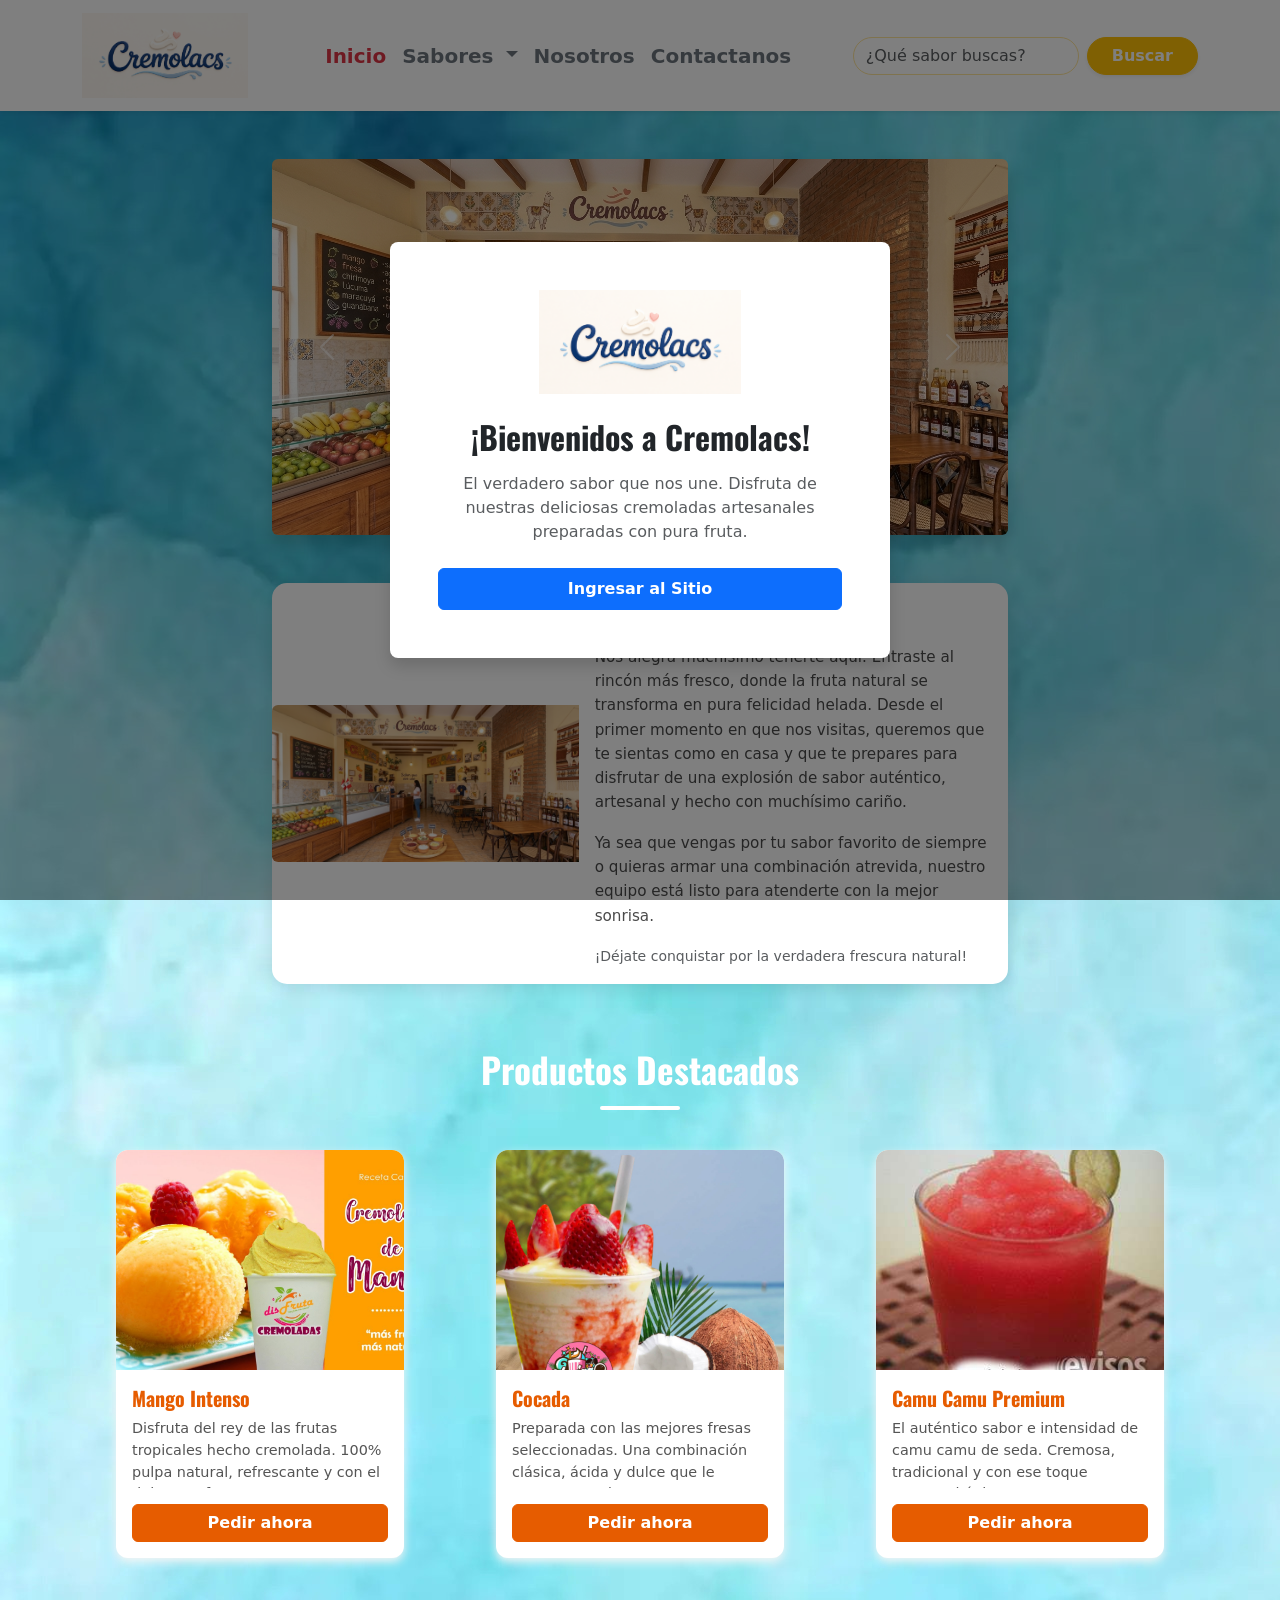
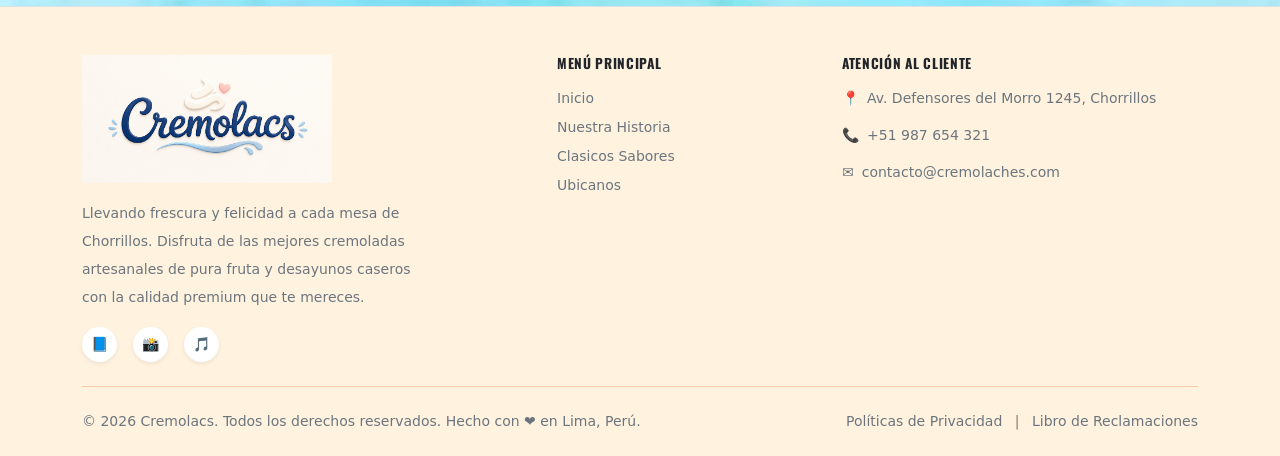
<file: index.html>
<!DOCTYPE html>
<html lang="es-PE">
<head>
    <meta charset="UTF-8">
    <meta name="viewport" content="width=device-width, initial-scale=1.0">
    <title>Cremoland</title>
    <link href="https://cdn.jsdelivr.net/npm/bootstrap@5.3.8/dist/css/bootstrap.min.css" rel="stylesheet" integrity="sha384-sRIl4kxILFvY47J16cr9ZwB07vP4J8+LH7qKQnuqkuIAvNWLzeN8tE5YBujZqJLB" crossorigin="anonymous">
    <link rel="stylesheet" href="css/styles.css">
    <link rel="preconnect" href="https://fonts.googleapis.com">
    <link rel="preconnect" href="https://fonts.gstatic.com" crossorigin>
    <link href="https://fonts.googleapis.com/css2?family=Oswald:wght@200..700&display=swap" rel="stylesheet">

</head>
<body>

<header>
  <nav class="navbar navbar-expand-lg navbar-light bg-white sticky-top shadow-sm py-2">
    <div class="container">
    
      <a class="navbar-brand d-flex align-items-center" href="index.html">
        <img src="img/cremolada.png" alt="Cremolacs" height="85" class="d-inline-block align-text-top">
      </a>
      
      <button class="navbar-toggler" type="button" data-bs-toggle="collapse" data-bs-target="#navbarCremolacs" aria-controls="navbarCremolacs" aria-expanded="false" aria-label="Toggle navigation">
        <span class="navbar-toggler-icon"></span>
      </button>
      
      <div class="collapse navbar-collapse" id="navbarCremolacs">
        
        <ul class="navbar-nav mx-auto mb-2 mb-lg-0 fw-bold fs-5">
          <li class="nav-item">
            <a class="nav-link active text-danger jpm-nav-active" aria-current="page" href="index.html">Inicio</a>
          </li>
          
          <li class="nav-item dropdown">
            <a class="nav-link dropdown-toggle text-secondary" href="#" role="button" data-bs-toggle="dropdown" aria-expanded="false">
              Sabores
            </a>
            <ul class="dropdown-menu border-0 shadow-sm fs-6">
              <li><a class="dropdown-item" href="clasicas.html">Frutas Clásicas</a></li>
              <li><a class="dropdown-item" href="especiales.html">Especiales</a></li>
              <li><hr class="dropdown-divider"></li>
              <li><a class="dropdown-item text-danger fw-bold" href="nuevos.html">¡Nuevos Sabores!</a></li>
            </ul>
          </li>

          <li class="nav-item">
            <a class="nav-link text-secondary" href="nosotros.html">Nosotros</a>
          </li>
          <li class="nav-item">
            <a class="nav-link text-secondary" href="ubicanos.html">Contactanos</a>
          </li>
        </ul>
        
        <form class="d-flex" role="search">
          <input class="form-control me-2 rounded-pill border-warning-subtle" type="search" placeholder="¿Qué sabor buscas?" aria-label="Buscar"/>
          <button class="btn btn-warning fw-bold text-white rounded-pill px-4 shadow-sm jpm-btn-search" type="submit">Buscar</button>
        </form>
      </div>
    </div>
  </nav>
</header>

<section>
<div class="container my-5">
  <div class="row justify-content-center">
    <div class="col-md-10 col-lg-8">
      
      <div id="carouselExampleCaptions" class="carousel slide shadow rounded overflow-hidden">
        <div class="carousel-indicators">
          <button type="button" data-bs-target="#carouselExampleCaptions" data-bs-slide-to="0" class="active" aria-current="true" aria-label="Slide 1"></button>
          <button type="button" data-bs-target="#carouselExampleCaptions" data-bs-slide-to="1" aria-label="Slide 2"></button>
          <button type="button" data-bs-target="#carouselExampleCaptions" data-bs-slide-to="2" aria-label="Slide 3"></button>
        </div>
        <div class="carousel-inner">
          <div class="carousel-item active">
            <img src="img/banner1.png" class="d-block w-100" alt="cremolacs1">
            <div class="carousel-caption d-none d-md-block">
              <h5 class="jpm-h5">Nuestro local</h5>
              <p>El auténtico sabor tradicional que nos une en Chorrillos.</p>
            </div>
          </div>
          <div class="carousel-item">
            <img src="img/banner2.png" class="d-block w-100" alt="cremolacs2">
            <div class="carousel-caption d-none d-md-block">
              <h5 class="jpm-h5">Pura fruta fresca</h5>
              <p>Cremoladas artesanales preparadas con la mejor calidad premium.</p>
            </div>
          </div>
          <div class="carousel-item">
            <img src="img/banner3.png" class="d-block w-100" alt="cremolacs3">
            <div class="carousel-caption d-none d-md-block">
              <h5 class="jpm-h5">Un Momento de Dulzura</h5>
              <p>Disfruta de un ambiente cálido y los mejores desayunos caseros.</p>
            </div>
          </div>
        </div>
        <button class="carousel-control-prev" type="button" data-bs-target="#carouselExampleCaptions" data-bs-slide="prev">
          <span class="carousel-control-prev-icon" aria-hidden="true"></span>
          <span class="visually-hidden">Previous</span>
        </button>
        <button class="carousel-control-next" type="button" data-bs-target="#carouselExampleCaptions" data-bs-slide="next">
          <span class="carousel-control-next-icon" aria-hidden="true"></span>
          <span class="visually-hidden">Next</span>
        </button>
      </div>

    </div>
  </div>
</div>
</section>

<section class="welcome-section">
  <div class="container my-5">
    <div class="row justify-content-center">
      <div class="col-md-10 col-lg-8">

        <div class="card mb-3 jpm-card-welcome">
          <div class="row g-0 align-items-center">
            
            <div class="col-md-5">
              <img src="img/banner1.png" class="img-fluid rounded-start" alt="Bienvenidos a Cremolacs">
            </div>
            
            <div class="col-md-7">
              <div class="card-body">
                
                <h5 class="card-title jpm-title-welcome jpm-h5">¡Bienvenidos a Cremolacs!</h5>
                
                <p class="card-text jpm-text-welcome">
                  Nos alegra muchísimo tenerte aquí. Entraste al rincón más fresco, donde la fruta natural se transforma en pura felicidad helada. Desde el primer momento en que nos visitas, queremos que te sientas como en casa y que te prepares para disfrutar de una explosión de sabor auténtico, artesanal y hecho con muchísimo cariño.
                </p>
            
                <p class="card-text jpm-text-welcome">
                  Ya sea que vengas por tu sabor favorito de siempre o quieras armar una combinación atrevida, nuestro equipo está listo para atenderte con la mejor sonrisa.
                </p>
                
                <p class="card-text"><small class="text-body-secondary">¡Déjate conquistar por la verdadera frescura natural!</small></p>
              </div>
            </div>

          </div>
        </div>

      </div>
    </div>
  </div>
</section>

<section class="jpm-featured-products-section">
  <div class="container my-5">
    

    <div class="row mb-4">
      <div class="col-12 text-center">
        <h2 class="jpm-main-title jpm-h2">Productos Destacados</h2>
        <hr class="jpm-title-divider mx-auto">
      </div>
    </div>

    
    <div class="row justify-content-center g-4">

    
      <div class="col-sm-6 col-md-4 d-flex justify-content-center">
        <div class="card jpm-card-product">
          <img src="img/mango.jpg" class="card-img-top" alt="Cremolada de Mango">
          <div class="card-body">
            <h5 class="card-title jpm-title-product jpm-h5">Mango Intenso</h5>
            <p class="card-text jpm-text-product">Disfruta del rey de las frutas tropicales hecho cremolada. 100% pulpa natural, refrescante y con el dulzor perfecto.</p>
            <a href="clasicas.html" class="btn jpm-btn-product">Pedir ahora</a>
          </div>
        </div>
      </div>

  
      <div class="col-sm-6 col-md-4 d-flex justify-content-center">
        <div class="card jpm-card-product">
          <img src="img/cocada.jpg" class="card-img-top" alt="Cocada">
          <div class="card-body">
            <h5 class="card-title jpm-title-product jpm-h5">Cocada</h5>
            <p class="card-text jpm-text-product">Preparada con las mejores fresas seleccionadas. Una combinación clásica, ácida y dulce que le encanta a todos.</p>
            <a href="especiales.html" class="btn jpm-btn-product">Pedir ahora</a>
          </div>
        </div>
      </div>


      <div class="col-sm-6 col-md-4 d-flex justify-content-center">
        <div class="card jpm-card-product">
          <img src="img/camucamu.jpg" class="card-img-top" alt="Cremolada de Camu Camu">
          <div class="card-body">
            <h5 class="card-title jpm-title-product jpm-h5">Camu Camu Premium</h5>
            <p class="card-text jpm-text-product">El auténtico sabor e intensidad de camu camu de seda. Cremosa, tradicional y con ese toque artesanal único.</p>
            <a href="nuevos.html" class="btn jpm-btn-product">Pedir ahora</a>
          </div>
        </div>
      </div>

    </div>
  </div>
 </section>
    

 <footer class="jpm-bg-orange-subtle text-dark pt-5 pb-4 mt-5 border-top jpm-border-orange">
  <div class="container">
    <div class="row g-4">
      
  
      <div class="col-lg-4 col-md-6">
        <a href="index.html" class="d-block mb-3 text-decoration-none">
          <img src="img/cremolada.png" alt="Logo Cremolacs" class="jpm-logo-footer img-fluid">
        </a>
        
        <p class="text-secondary small lh-lg">
          Llevando frescura y felicidad a cada mesa de Chorrillos. Disfruta de las mejores cremoladas artesanales de pura fruta y desayunos caseros con la calidad premium que te mereces.
        </p>
        <div class="d-flex gap-3 mt-3">
          <a href="#" class="btn btn-white bg-white btn-sm rounded-circle d-flex align-items-center justify-content-center shadow-sm jpm-social-btn">📘</a>
          <a href="#" class="btn btn-white bg-white btn-sm rounded-circle d-flex align-items-center justify-content-center shadow-sm jpm-social-btn">📸</a>
          <a href="#" class="btn btn-white bg-white btn-sm rounded-circle d-flex align-items-center justify-content-center shadow-sm jpm-social-btn">🎵</a>
        </div>
      </div>

      
      <div class="col-lg-3 col-md-6 offset-lg-1">
        <h5 class="fw-bold text-dark h6 mb-3 text-uppercase jpm-tracking-wider jpm-h5">Menú Principal</h5>
        <ul class="list-unstyled d-flex flex-column gap-2 small">
          <li><a href="index.html" class="text-secondary text-decoration-none jpm-hover-orange">Inicio</a></li>
          <li><a href="nosotros.html" class="text-secondary text-decoration-none jpm-hover-orange">Nuestra Historia</a></li>
          <li><a href="clasicas.html" class="text-secondary text-decoration-none jpm-hover-orange">Clasicos Sabores</a></li>
          <li><a href="ubicanos.html" class="text-secondary text-decoration-none jpm-hover-orange">Ubicanos</a></li>
        </ul>
      </div>

      
      <div class="col-lg-4 col-md-12">
        <h5 class="fw-bold text-dark h6 mb-3 text-uppercase jpm-tracking-wider jpm-h5">Atención al Cliente</h5>
        <ul class="list-unstyled d-flex flex-column gap-3 small text-secondary">
          <li class="d-flex align-items-center gap-2">
            <span>📍</span> Av. Defensores del Morro 1245, Chorrillos
          </li>
          <li class="d-flex align-items-center gap-2">
            <span>📞</span> +51 987 654 321
          </li>
          <li class="d-flex align-items-center gap-2">
            <span>✉️</span> contacto@cremolaches.com
          </li>
        </ul>
      </div>

    </div>

   
    <hr class="jpm-text-orange-dark my-4">
    
    
    <div class="row align-items-center">
      <div class="col-md-7 text-center text-md-start">
        <p class="mb-0 small text-secondary">&copy; 2026 Cremolacs. Todos los derechos reservados. Hecho con ❤️ en Lima, Perú.</p>
      </div>
      <div class="col-md-5 text-center text-md-end mt-2 mt-md-0">
        <ul class="list-inline mb-0 small">
          <li class="list-inline-item"><a href="#" class="text-secondary text-decoration-none jpm-hover-orange">Políticas de Privacidad</a></li>
          <li class="list-inline-item text-black-50">|</li>
          <li class="list-inline-item"><a href="#" class="text-secondary text-decoration-none jpm-hover-orange">Libro de Reclamaciones</a></li>
        </ul>
      </div>
    </div>

  </div>
</footer>

<div class="modal fade" id="jpmModalAutomatico" tabindex="-1" aria-hidden="true" data-bs-backdrop="static">
    <div class="modal-dialog modal-dialog-centered">
      <div class="modal-content border-0 shadow rounded-3">
        
        
        <div class="modal-body text-center p-5">
          
        
          <img src="img/cremolada.png" alt="Logo Cremolacs" class="img-fluid mb-4 w-50">
          
         
          <h2 class="fw-bold mb-3 text-dark jpm-h2">¡Bienvenidos a Cremolacs!</h2>
          <p class="text-muted mb-4">El verdadero sabor que nos une. Disfruta de nuestras deliciosas cremoladas artesanales preparadas con pura fruta.</p>
          
          
          <button type="button" class="btn btn-primary jpm-btn w-100 py-2 rounded-2 fw-semibold" data-bs-dismiss="modal">
            Ingresar al Sitio
          </button>
          
        </div>

      </div>
    </div>
  </div>


  <script src="https://cdn.jsdelivr.net/npm/bootstrap@5.3.8/dist/js/bootstrap.bundle.min.js" integrity="sha384-FKyoEForCGlyvwx9Hj09JcYn3nv7wiPVlz7YYwJrWVcXK/BmnVDxM+D2scQbITxI" crossorigin="anonymous"></script>

  <script src="java/modal.js"></script>


</body>
</html>
</file>
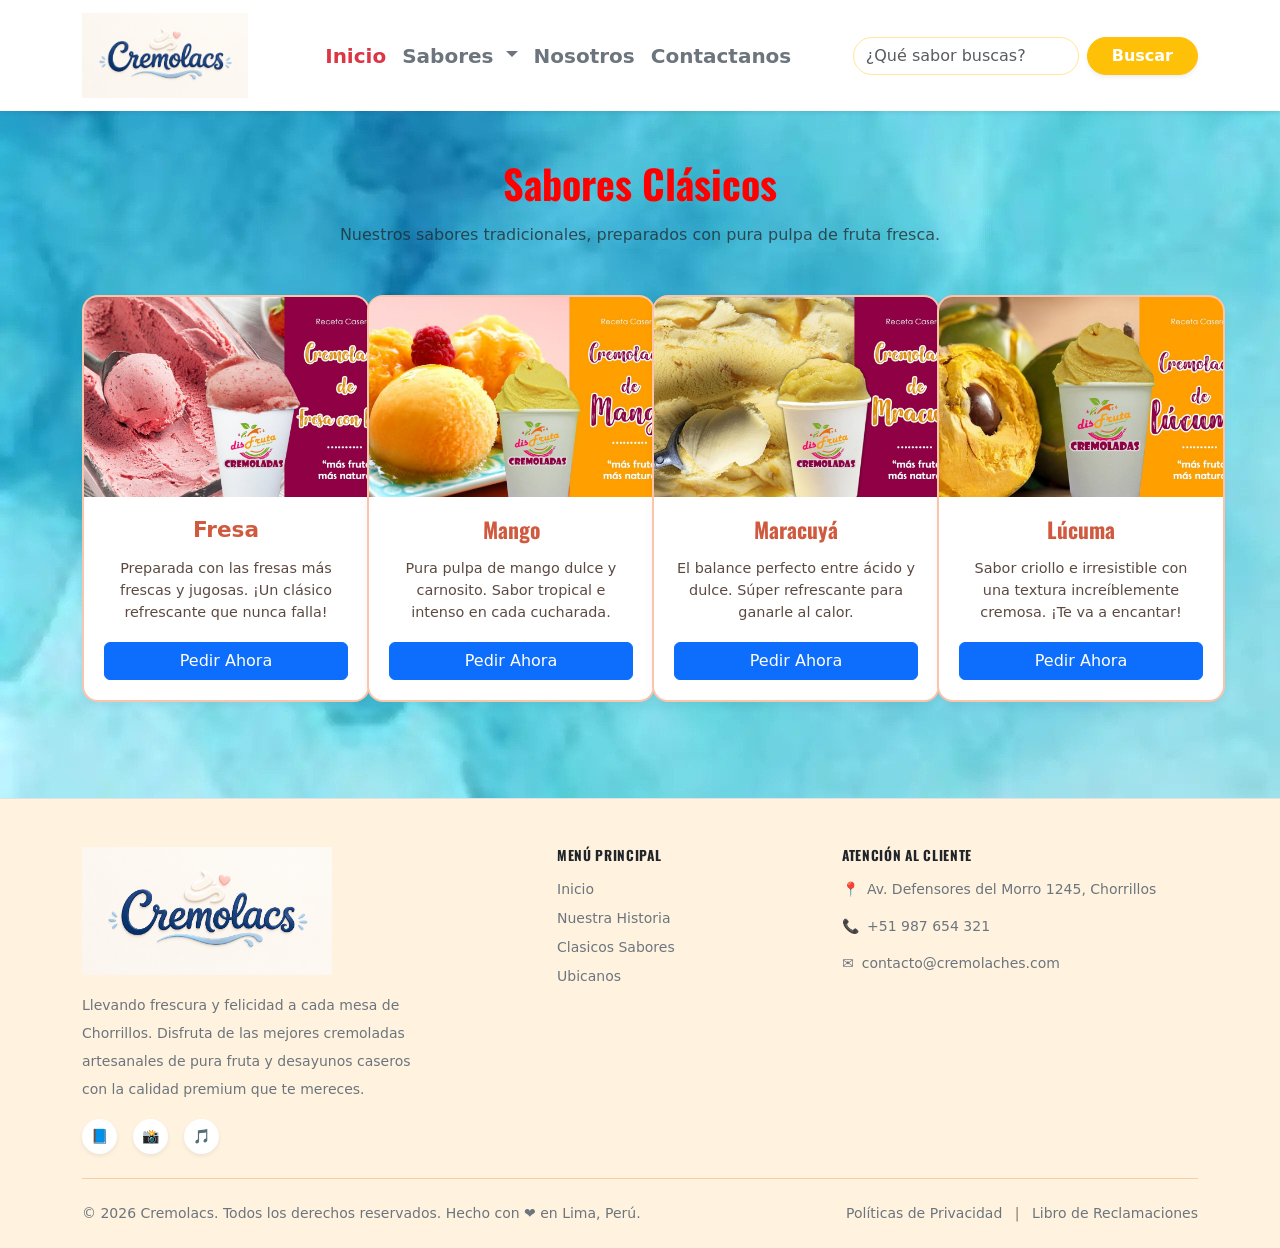
<file: clasicas.html>
<!DOCTYPE html>
<html lang="es-PE">
<head>
    <meta charset="UTF-8">
    <meta name="viewport" content="width=device-width, initial-scale=1.0">
    <title>Cremoland</title>
    <link href="https://cdn.jsdelivr.net/npm/bootstrap@5.3.8/dist/css/bootstrap.min.css" rel="stylesheet" integrity="sha384-sRIl4kxILFvY47J16cr9ZwB07vP4J8+LH7qKQnuqkuIAvNWLzeN8tE5YBujZqJLB" crossorigin="anonymous">
    <link rel="stylesheet" href="css/styles.css">
    <link rel="preconnect" href="https://fonts.googleapis.com">
<link rel="preconnect" href="https://fonts.gstatic.com" crossorigin>
<link href="https://fonts.googleapis.com/css2?family=Oswald:wght@200..700&display=swap" rel="stylesheet">

</head>
<body>
<header>
  <nav class="navbar navbar-expand-lg navbar-light bg-white sticky-top shadow-sm py-2">
    <div class="container">
    
      <a class="navbar-brand d-flex align-items-center" href="index.html">
        <img src="img/cremolada.png" alt="Cremolacs" height="85" class="d-inline-block align-text-top">
      </a>
      
      <button class="navbar-toggler" type="button" data-bs-toggle="collapse" data-bs-target="#navbarCremolacs" aria-controls="navbarCremolacs" aria-expanded="false" aria-label="Toggle navigation">
        <span class="navbar-toggler-icon"></span>
      </button>
      
      <div class="collapse navbar-collapse" id="navbarCremolacs">
        
        <ul class="navbar-nav mx-auto mb-2 mb-lg-0 fw-bold fs-5">
          <li class="nav-item">
            <a class="nav-link active text-danger jpm-nav-active" aria-current="page" href="index.html">Inicio</a>
          </li>
          
          <li class="nav-item dropdown">
            <a class="nav-link dropdown-toggle text-secondary" href="#" role="button" data-bs-toggle="dropdown" aria-expanded="false">
              Sabores
            </a>
            <ul class="dropdown-menu border-0 shadow-sm fs-6">
              <li><a class="dropdown-item" href="clasicas.html">Frutas Clásicas</a></li>
              <li><a class="dropdown-item" href="especiales.html">Especiales</a></li>
              <li><hr class="dropdown-divider"></li>
              <li><a class="dropdown-item text-danger fw-bold" href="nuevos.html">¡Nuevos Sabores!</a></li>
            </ul>
          </li>

          <li class="nav-item">
            <a class="nav-link text-secondary" href="nosotros.html">Nosotros</a>
          </li>
          <li class="nav-item">
            <a class="nav-link text-secondary" href="ubicanos.html">Contactanos</a>
          </li>
        </ul>
        
        <form class="d-flex" role="search">
          <input class="form-control me-2 rounded-pill border-warning-subtle" type="search" placeholder="¿Qué sabor buscas?" aria-label="Buscar"/>
          <button class="btn btn-warning fw-bold text-white rounded-pill px-4 shadow-sm jpm-btn-search" type="submit">Buscar</button>
        </form>
      </div>
    </div>
  </nav>
</header>

<section class="jpm-seccion-clasicos py-5">
  <div class="container">
    
    <h2 class="jpm-main-title jpm-h2">Sabores Clásicos</h2>
    <p class="text-center text-muted mb-5">Nuestros sabores tradicionales, preparados con pura pulpa de fruta fresca.</p>

    <div class="row row-cols-1 row-cols-md-2 row-cols-lg-4 g-4">
      
      <div class="col">
        <div class="card jpm-card">
          <img src="img/fresa.jpg" class="jpm-card-img" alt="Cremolada de Fresa">
          <div class="jpm-card-body">
            <h5 class="jpm-card-title">Fresa</h5>
            <p class="jpm-card-text">Preparada con las fresas más frescas y jugosas. ¡Un clásico refrescante que nunca falla!</p>
            <a href="ubicanos.html" class="btn btn-primary">Pedir Ahora</a>
          </div>
        </div>
      </div>

      <div class="col">
        <div class="card jpm-card">
          <img src="img/mango.jpg" class="jpm-card-img" alt="Cremolada de Mango">
          <div class="jpm-card-body">
            <h5 class="jpm-card-title jpm-h5">Mango</h5>
            <p class="jpm-card-text">Pura pulpa de mango dulce y carnosito. Sabor tropical e intenso en cada cucharada.</p>
            <a href="ubicanos.html" class="btn btn-primary">Pedir Ahora</a>
          </div>
        </div>
      </div>

      <div class="col">
        <div class="card jpm-card">
          <img src="img/maracuya.jpg" class="jpm-card-img" alt="Cremolada de Maracuyá">
          <div class="jpm-card-body">
            <h5 class="jpm-card-title jpm-h5">Maracuyá</h5>
            <p class="jpm-card-text">El balance perfecto entre ácido y dulce. Súper refrescante para ganarle al calor.</p>
            <a href="ubicanos.html" class="btn btn-primary">Pedir Ahora</a>
          </div>
        </div>
      </div>

      <div class="col">
        <div class="card jpm-card">
          <img src="img/lucuma.jpg" class="jpm-card-img" alt="Cremolada de Lúcuma">
          <div class="jpm-card-body">
            <h5 class="jpm-card-title jpm-h5">Lúcuma</h5>
            <p class="jpm-card-text">Sabor criollo e irresistible con una textura increíblemente cremosa. ¡Te va a encantar!</p>
            <a href="ubicanos.html" class="btn btn-primary">Pedir Ahora</a>
          </div>
        </div>
      </div>

    </div>
  </div>
</section>


<footer class="jpm-bg-orange-subtle text-dark pt-5 pb-4 mt-5 border-top jpm-border-orange">
  <div class="container">
    <div class="row g-4">
      
  
      <div class="col-lg-4 col-md-6">
        <a href="index.html" class="d-block mb-3 text-decoration-none">
          <img src="img/cremolada.png" alt="Logo Cremolacs" class="jpm-logo-footer img-fluid">
        </a>
        
        <p class="text-secondary small lh-lg">
          Llevando frescura y felicidad a cada mesa de Chorrillos. Disfruta de las mejores cremoladas artesanales de pura fruta y desayunos caseros con la calidad premium que te mereces.
        </p>
        <div class="d-flex gap-3 mt-3">
          <a href="#" class="btn btn-white bg-white btn-sm rounded-circle d-flex align-items-center justify-content-center shadow-sm jpm-social-btn">📘</a>
          <a href="#" class="btn btn-white bg-white btn-sm rounded-circle d-flex align-items-center justify-content-center shadow-sm jpm-social-btn">📸</a>
          <a href="#" class="btn btn-white bg-white btn-sm rounded-circle d-flex align-items-center justify-content-center shadow-sm jpm-social-btn">🎵</a>
        </div>
      </div>

      
      <div class="col-lg-3 col-md-6 offset-lg-1">
        <h5 class="fw-bold text-dark h6 mb-3 text-uppercase jpm-tracking-wider jpm-h5">Menú Principal</h5>
        <ul class="list-unstyled d-flex flex-column gap-2 small">
          <li><a href="index.html" class="text-secondary text-decoration-none jpm-hover-orange">Inicio</a></li>
          <li><a href="nosotros.html" class="text-secondary text-decoration-none jpm-hover-orange">Nuestra Historia</a></li>
          <li><a href="clasicas.html" class="text-secondary text-decoration-none jpm-hover-orange">Clasicos Sabores</a></li>
          <li><a href="ubicanos.html" class="text-secondary text-decoration-none jpm-hover-orange">Ubicanos</a></li>
        </ul>
      </div>

      
      <div class="col-lg-4 col-md-12">
        <h5 class="fw-bold text-dark h6 mb-3 text-uppercase jpm-tracking-wider jpm-h5">Atención al Cliente</h5>
        <ul class="list-unstyled d-flex flex-column gap-3 small text-secondary">
          <li class="d-flex align-items-center gap-2">
            <span>📍</span> Av. Defensores del Morro 1245, Chorrillos
          </li>
          <li class="d-flex align-items-center gap-2">
            <span>📞</span> +51 987 654 321
          </li>
          <li class="d-flex align-items-center gap-2">
            <span>✉️</span> contacto@cremolaches.com
          </li>
        </ul>
      </div>

    </div>

    
    <hr class="jpm-text-orange-dark my-4">
    
    
    <div class="row align-items-center">
      <div class="col-md-7 text-center text-md-start">
        <p class="mb-0 small text-secondary">&copy; 2026 Cremolacs. Todos los derechos reservados. Hecho con ❤️ en Lima, Perú.</p>
      </div>
      <div class="col-md-5 text-center text-md-end mt-2 mt-md-0">
        <ul class="list-inline mb-0 small">
          <li class="list-inline-item"><a href="#" class="text-secondary text-decoration-none jpm-hover-orange">Políticas de Privacidad</a></li>
          <li class="list-inline-item text-black-50">|</li>
          <li class="list-inline-item"><a href="#" class="text-secondary text-decoration-none jpm-hover-orange">Libro de Reclamaciones</a></li>
        </ul>
      </div>
    </div>

  </div>
</footer>
    
<script src="https://cdn.jsdelivr.net/npm/bootstrap@5.3.8/dist/js/bootstrap.bundle.min.js" integrity="sha384-FKyoEForCGlyvwx9Hj09JcYn3nv7wiPVlz7YYwJrWVcXK/BmnVDxM+D2scQbITxI" crossorigin="anonymous"></script>
</body>
</html>
</file>
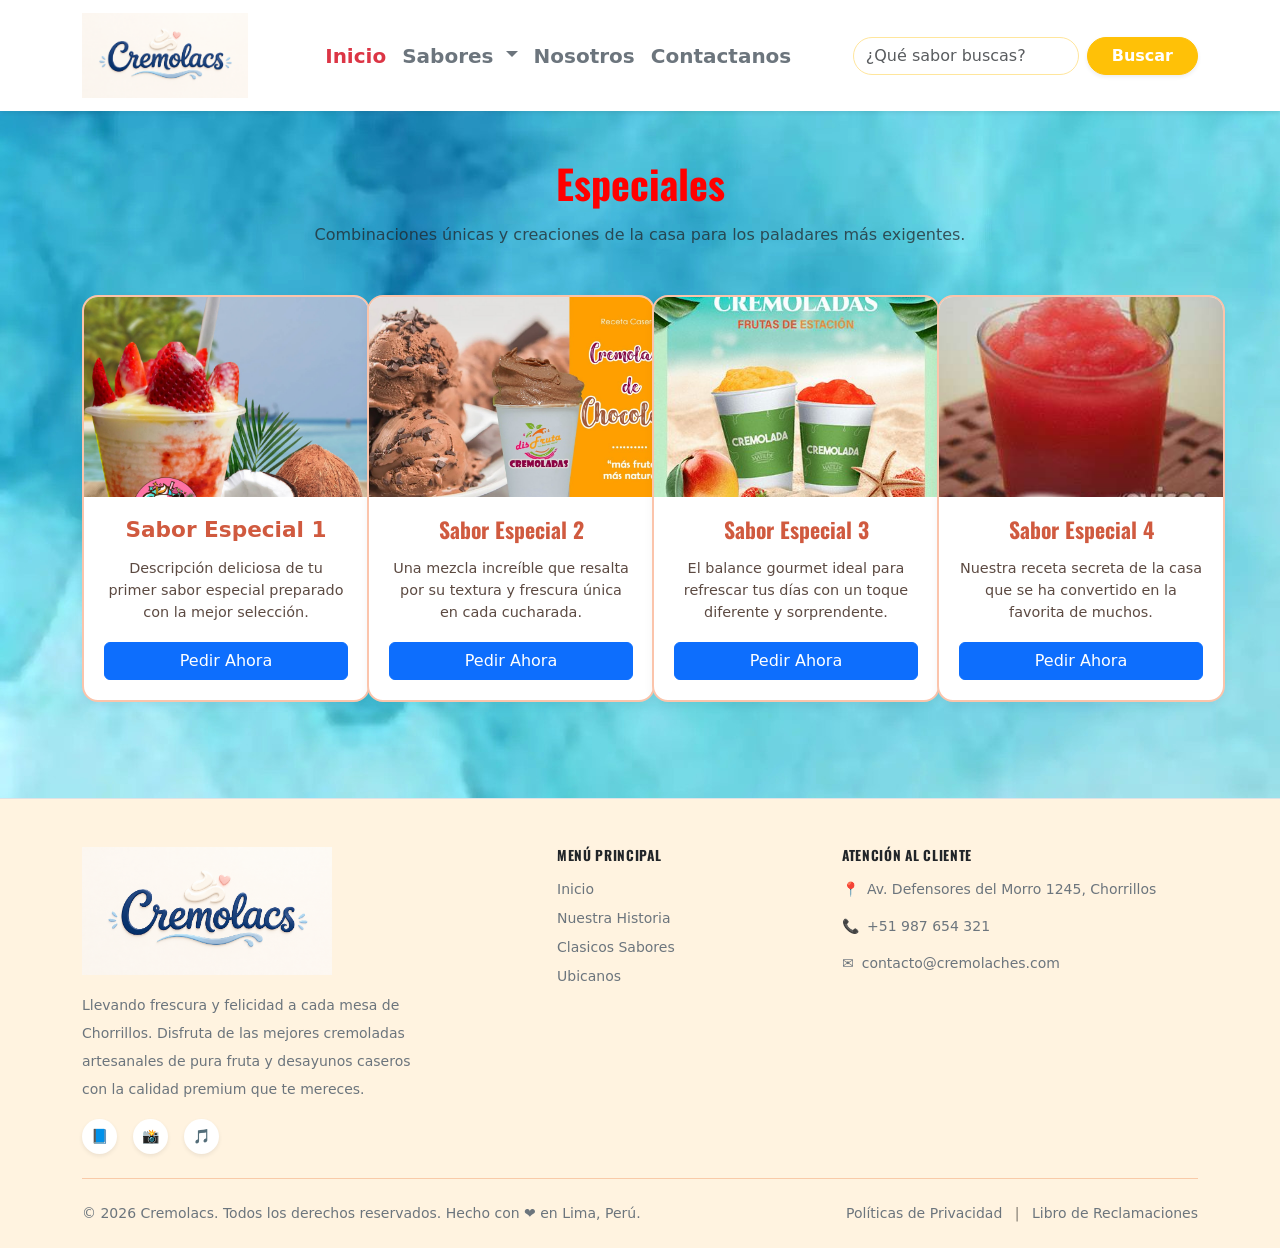
<file: especiales.html>
<!DOCTYPE html>
<html lang="es-PE">
<head>
    <meta charset="UTF-8">
    <meta name="viewport" content="width=device-width, initial-scale=1.0">
    <title>Cremoland</title>
    <link href="https://cdn.jsdelivr.net/npm/bootstrap@5.3.8/dist/css/bootstrap.min.css" rel="stylesheet" integrity="sha384-sRIl4kxILFvY47J16cr9ZwB07vP4J8+LH7qKQnuqkuIAvNWLzeN8tE5YBujZqJLB" crossorigin="anonymous">
    <link rel="stylesheet" href="css/styles.css">
    <link rel="preconnect" href="https://fonts.googleapis.com">
<link rel="preconnect" href="https://fonts.gstatic.com" crossorigin>
<link href="https://fonts.googleapis.com/css2?family=Oswald:wght@200..700&display=swap" rel="stylesheet">

</head>
<body>

<header>
  <nav class="navbar navbar-expand-lg navbar-light bg-white sticky-top shadow-sm py-2">
    <div class="container">
    
      <a class="navbar-brand d-flex align-items-center" href="index.html">
        <img src="img/cremolada.png" alt="Cremolacs" height="85" class="d-inline-block align-text-top">
      </a>
      
      <button class="navbar-toggler" type="button" data-bs-toggle="collapse" data-bs-target="#navbarCremolacs" aria-controls="navbarCremolacs" aria-expanded="false" aria-label="Toggle navigation">
        <span class="navbar-toggler-icon"></span>
      </button>
      
      <div class="collapse navbar-collapse" id="navbarCremolacs">
        
        <ul class="navbar-nav mx-auto mb-2 mb-lg-0 fw-bold fs-5">
          <li class="nav-item">
            <a class="nav-link active text-danger jpm-nav-active" aria-current="page" href="index.html">Inicio</a>
          </li>
          
          <li class="nav-item dropdown">
            <a class="nav-link dropdown-toggle text-secondary" href="#" role="button" data-bs-toggle="dropdown" aria-expanded="false">
              Sabores
            </a>
            <ul class="dropdown-menu border-0 shadow-sm fs-6">
              <li><a class="dropdown-item" href="clasicas.html">Frutas Clásicas</a></li>
              <li><a class="dropdown-item" href="especiales.html">Especiales</a></li>
              <li><hr class="dropdown-divider"></li>
              <li><a class="dropdown-item text-danger fw-bold" href="nuevos.html">¡Nuevos Sabores!</a></li>
            </ul>
          </li>

          <li class="nav-item">
            <a class="nav-link text-secondary" href="nosotros.html">Nosotros</a>
          </li>
          <li class="nav-item">
            <a class="nav-link text-secondary" href="ubicanos.html">Contactanos</a>
          </li>
        </ul>
        
        <form class="d-flex" role="search">
          <input class="form-control me-2 rounded-pill border-warning-subtle" type="search" placeholder="¿Qué sabor buscas?" aria-label="Buscar"/>
          <button class="btn btn-warning fw-bold text-white rounded-pill px-4 shadow-sm jpm-btn-search" type="submit">Buscar</button>
        </form>
      </div>
    </div>
  </nav>
</header>
<section class="jpm-seccion-clasicos py-5">
  <div class="container">
    
    <h2 class="jpm-main-title jpm-h2">Especiales</h2>
    <p class="text-center text-muted mb-5">Combinaciones únicas y creaciones de la casa para los paladares más exigentes.</p>

    <div class="row row-cols-1 row-cols-md-2 row-cols-lg-4 g-4">
      
      <div class="col">
        <div class="card jpm-card">
          <img src="img/cocada.jpg" class="jpm-card-img" alt="Cremolada Especial 1">
          <div class="jpm-card-body">
            <h5 class="jpm-card-title">Sabor Especial 1</h5>
            <p class="jpm-card-text">Descripción deliciosa de tu primer sabor especial preparado con la mejor selección.</p>
            <a href="ubicanos.html" class="btn btn-primary">Pedir Ahora</a>
          </div>
        </div>
      </div>
      <div class="col">
        <div class="card jpm-card">
          <img src="img/cholate.jpg" class="jpm-card-img" alt="Cremolada Especial 2">
          <div class="jpm-card-body">
            <h5 class="jpm-card-title jpm-h5">Sabor Especial 2</h5>
            <p class="jpm-card-text">Una mezcla increíble que resalta por su textura y frescura única en cada cucharada.</p>
            <a href="ubicanos.html" class="btn btn-primary">Pedir Ahora</a>
          </div>
        </div>
      </div>
      <div class="col">
        <div class="card jpm-card">
          <img src="img/combaso.jpg" class="jpm-card-img" alt="Cremolada Especial 3">
          <div class="jpm-card-body">
            <h5 class="jpm-card-title jpm-h5">Sabor Especial 3</h5>
            <p class="jpm-card-text">El balance gourmet ideal para refrescar tus días con un toque diferente y sorprendente.</p>
            <a href="ubicanos.html" class="btn btn-primary">Pedir Ahora</a>
          </div>
        </div>
      </div>

      <div class="col">
        <div class="card jpm-card">
          <img src="img/camucamu.jpg" class="jpm-card-img" alt="Cremolada Especial 4">
          <div class="jpm-card-body">
            <h5 class="jpm-card-title jpm-h5">Sabor Especial 4</h5>
            <p class="jpm-card-text">Nuestra receta secreta de la casa que se ha convertido en la favorita de muchos.</p>
            <a href="ubicanos.html" class="btn btn-primary">Pedir Ahora</a>
          </div>
        </div>
      </div>

    </div>
  </div>
</section>



    <footer class="jpm-bg-orange-subtle text-dark pt-5 pb-4 mt-5 border-top jpm-border-orange">
  <div class="container">
    <div class="row g-4">
      
  
      <div class="col-lg-4 col-md-6">
        <a href="index.html" class="d-block mb-3 text-decoration-none">
          <img src="img/cremolada.png" alt="Logo Cremolacs" class="jpm-logo-footer img-fluid">
        </a>
        
        <p class="text-secondary small lh-lg">
          Llevando frescura y felicidad a cada mesa de Chorrillos. Disfruta de las mejores cremoladas artesanales de pura fruta y desayunos caseros con la calidad premium que te mereces.
        </p>
        <div class="d-flex gap-3 mt-3">
          <a href="#" class="btn btn-white bg-white btn-sm rounded-circle d-flex align-items-center justify-content-center shadow-sm jpm-social-btn">📘</a>
          <a href="#" class="btn btn-white bg-white btn-sm rounded-circle d-flex align-items-center justify-content-center shadow-sm jpm-social-btn">📸</a>
          <a href="#" class="btn btn-white bg-white btn-sm rounded-circle d-flex align-items-center justify-content-center shadow-sm jpm-social-btn">🎵</a>
        </div>
      </div>

      
      <div class="col-lg-3 col-md-6 offset-lg-1">
        <h5 class="fw-bold text-dark h6 mb-3 text-uppercase jpm-tracking-wider jpm-h5">Menú Principal</h5>
        <ul class="list-unstyled d-flex flex-column gap-2 small">
          <li><a href="index.html" class="text-secondary text-decoration-none jpm-hover-orange">Inicio</a></li>
          <li><a href="nosotros.html" class="text-secondary text-decoration-none jpm-hover-orange">Nuestra Historia</a></li>
          <li><a href="clasicas.html" class="text-secondary text-decoration-none jpm-hover-orange">Clasicos Sabores</a></li>
          <li><a href="ubicanos.html" class="text-secondary text-decoration-none jpm-hover-orange">Ubicanos</a></li>
        </ul>
      </div>

     
      <div class="col-lg-4 col-md-12">
        <h5 class="fw-bold text-dark h6 mb-3 text-uppercase jpm-tracking-wider jpm-h5">Atención al Cliente</h5>
        <ul class="list-unstyled d-flex flex-column gap-3 small text-secondary">
          <li class="d-flex align-items-center gap-2">
            <span>📍</span> Av. Defensores del Morro 1245, Chorrillos
          </li>
          <li class="d-flex align-items-center gap-2">
            <span>📞</span> +51 987 654 321
          </li>
          <li class="d-flex align-items-center gap-2">
            <span>✉️</span> contacto@cremolaches.com
          </li>
        </ul>
      </div>

    </div>

    
    <hr class="jpm-text-orange-dark my-4">
    
    
    <div class="row align-items-center">
      <div class="col-md-7 text-center text-md-start">
        <p class="mb-0 small text-secondary">&copy; 2026 Cremolacs. Todos los derechos reservados. Hecho con ❤️ en Lima, Perú.</p>
      </div>
      <div class="col-md-5 text-center text-md-end mt-2 mt-md-0">
        <ul class="list-inline mb-0 small">
          <li class="list-inline-item"><a href="#" class="text-secondary text-decoration-none jpm-hover-orange">Políticas de Privacidad</a></li>
          <li class="list-inline-item text-black-50">|</li>
          <li class="list-inline-item"><a href="#" class="text-secondary text-decoration-none jpm-hover-orange">Libro de Reclamaciones</a></li>
        </ul>
      </div>
    </div>

  </div>
</footer>

<script src="https://cdn.jsdelivr.net/npm/bootstrap@5.3.8/dist/js/bootstrap.bundle.min.js" integrity="sha384-FKyoEForCGlyvwx9Hj09JcYn3nv7wiPVlz7YYwJrWVcXK/BmnVDxM+D2scQbITxI" crossorigin="anonymous"></script>
</body>
</html>
</file>
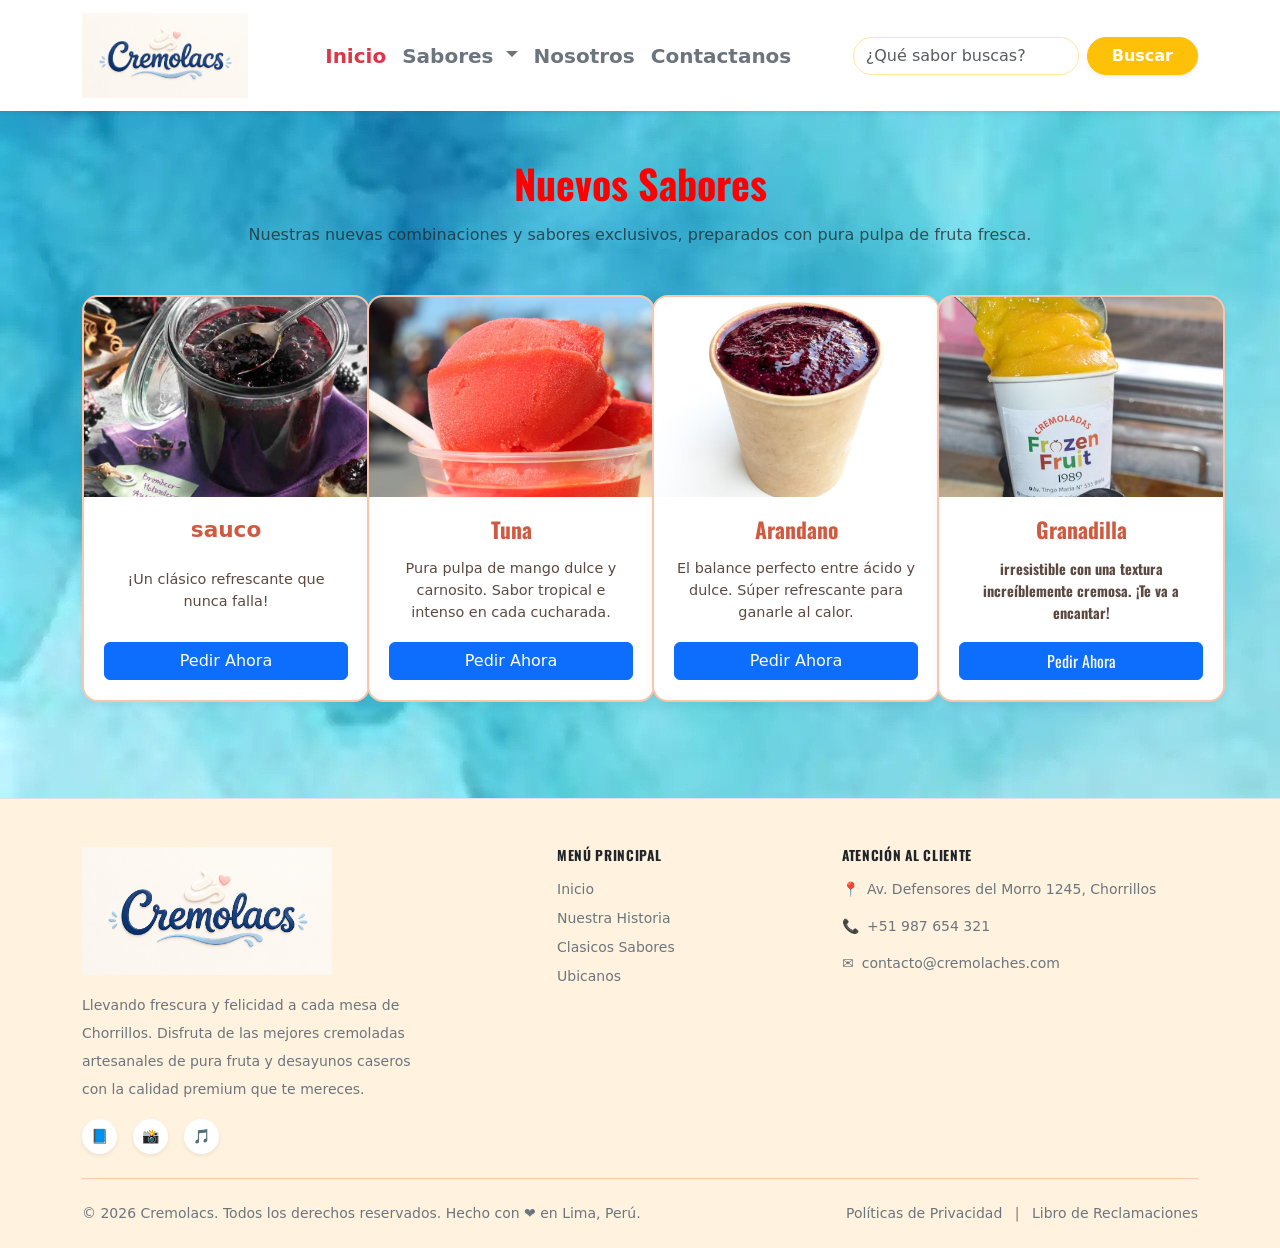
<file: nuevos.html>
<!DOCTYPE html>
<html lang="es-PE">
<head>
    <meta charset="UTF-8">
    <meta name="viewport" content="width=device-width, initial-scale=1.0">
    <title>Cremoland</title>
    <link href="https://cdn.jsdelivr.net/npm/bootstrap@5.3.8/dist/css/bootstrap.min.css" rel="stylesheet" integrity="sha384-sRIl4kxILFvY47J16cr9ZwB07vP4J8+LH7qKQnuqkuIAvNWLzeN8tE5YBujZqJLB" crossorigin="anonymous">
    <link rel="stylesheet" href="css/styles.css">
    <link rel="preconnect" href="https://fonts.googleapis.com">
<link rel="preconnect" href="https://fonts.gstatic.com" crossorigin>
<link href="https://fonts.googleapis.com/css2?family=Oswald:wght@200..700&display=swap" rel="stylesheet">

</head>
<body>
<header>
  <nav class="navbar navbar-expand-lg navbar-light bg-white sticky-top shadow-sm py-2">
    <div class="container">
    
      <a class="navbar-brand d-flex align-items-center" href="index.html">
        <img src="img/cremolada.png" alt="Cremolacs" height="85" class="d-inline-block align-text-top">
      </a>
      
      <button class="navbar-toggler" type="button" data-bs-toggle="collapse" data-bs-target="#navbarCremolacs" aria-controls="navbarCremolacs" aria-expanded="false" aria-label="Toggle navigation">
        <span class="navbar-toggler-icon"></span>
      </button>
      
      <div class="collapse navbar-collapse" id="navbarCremolacs">
        
        <ul class="navbar-nav mx-auto mb-2 mb-lg-0 fw-bold fs-5">
          <li class="nav-item">
            <a class="nav-link active text-danger jpm-nav-active" aria-current="page" href="index.html">Inicio</a>
          </li>
          
          <li class="nav-item dropdown">
            <a class="nav-link dropdown-toggle text-secondary" href="#" role="button" data-bs-toggle="dropdown" aria-expanded="false">
              Sabores
            </a>
            <ul class="dropdown-menu border-0 shadow-sm fs-6">
              <li><a class="dropdown-item" href="clasicas.html">Frutas Clásicas</a></li>
              <li><a class="dropdown-item" href="especiales.html">Especiales</a></li>
              <li><hr class="dropdown-divider"></li>
              <li><a class="dropdown-item text-danger fw-bold" href="nuevos.html">¡Nuevos Sabores!</a></li>
            </ul>
          </li>

          <li class="nav-item">
            <a class="nav-link text-secondary" href="nosotros.html">Nosotros</a>
          </li>
          <li class="nav-item">
            <a class="nav-link text-secondary" href="ubicanos.html">Contactanos</a>
          </li>
        </ul>
        
        <form class="d-flex" role="search">
          <input class="form-control me-2 rounded-pill border-warning-subtle" type="search" placeholder="¿Qué sabor buscas?" aria-label="Buscar"/>
          <button class="btn btn-warning fw-bold text-white rounded-pill px-4 shadow-sm jpm-btn-search" type="submit">Buscar</button>
        </form>
      </div>
    </div>
  </nav>
</header>

<section class="jpm-section-nuevos py-5">
  <div class="container">
    
    <h2 class="jpm-main-title jpm-h2">Nuevos Sabores</h2>
    <p class="text-center text-muted mb-5">Nuestras nuevas combinaciones y sabores exclusivos, preparados con pura pulpa de fruta fresca.</p>

    <div class="row row-cols-1 row-cols-md-2 row-cols-lg-4 g-4">
      
      <div class="col">
        <div class="card jpm-card-nuevos">
          <img src="img/sauco.jpg" class="jpm-card-img-nuevos" alt="Cremolada de sauco">
          <div class="jpm-card-body-nuevos">
            <h5 class="jpm-card-title-nuevos">sauco</h5>
            <p class="jpm-card-text-nuevos">¡Un clásico refrescante que nunca falla!</p>
            <a href="ubicanos.html" class="btn btn-primary">Pedir Ahora</a>
          </div>
        </div>
      </div>

      <div class="col">
        <div class="card jpm-card-nuevos">
          <img src="img/tuna.jpg" class="jpm-card-img-nuevos" alt="Cremolada de tuna">
          <div class="jpm-card-body-nuevos">
            <h5 class="jpm-card-title-nuevos jpm-h5">Tuna</h5>
            <p class="jpm-card-text-nuevos">Pura pulpa de mango dulce y carnosito. Sabor tropical e intenso en cada cucharada.</p>
            <a href="ubicanos.html" class="btn btn-primary">Pedir Ahora</a>
          </div>
        </div>
      </div>

      <div class="col">
        <div class="card jpm-card-nuevos">
          <img src="img/arandano.jpeg" class="jpm-card-img-nuevos" alt="Cremolada de arandano">
          <div class="jpm-card-body-nuevos">
            <h5 class="jpm-card-title-nuevos jpm-h5">Arandano</h5>
            <p class="jpm-card-text-nuevos">El balance perfecto entre ácido y dulce. Súper refrescante para ganarle al calor.</p>
            <a href="ubicanos.html" class="btn btn-primary">Pedir Ahora</a>
          </div>
        </div>
      </div>

      <div class="col">
        <div class="card jpm-card-nuevos">
          <img src="img/granadilla.jpg" class="jpm-card-img-nuevos" alt="Cremolada de Granadilla">
          <div class="jpm-card-body-nuevos jpm-h5">
            <h5 class="jpm-card-title-nuevos">Granadilla</h5>
            <p class="jpm-card-text-nuevos">irresistible con una textura increíblemente cremosa. ¡Te va a encantar!</p>
            <a href="ubicanos.html" class="btn btn-primary">Pedir Ahora</a>
          </div>
        </div>
      </div>

    </div>
  </div>
</section>

<footer class="jpm-bg-orange-subtle text-dark pt-5 pb-4 mt-5 border-top jpm-border-orange">
  <div class="container">
    <div class="row g-4">
      
  
      <div class="col-lg-4 col-md-6">
        <a href="index.html" class="d-block mb-3 text-decoration-none">
          <img src="img/cremolada.png" alt="Logo Cremolacs" class="jpm-logo-footer img-fluid">
        </a>
        
        <p class="text-secondary small lh-lg">
          Llevando frescura y felicidad a cada mesa de Chorrillos. Disfruta de las mejores cremoladas artesanales de pura fruta y desayunos caseros con la calidad premium que te mereces.
        </p>
        <div class="d-flex gap-3 mt-3">
          <a href="#" class="btn btn-white bg-white btn-sm rounded-circle d-flex align-items-center justify-content-center shadow-sm jpm-social-btn">📘</a>
          <a href="#" class="btn btn-white bg-white btn-sm rounded-circle d-flex align-items-center justify-content-center shadow-sm jpm-social-btn">📸</a>
          <a href="#" class="btn btn-white bg-white btn-sm rounded-circle d-flex align-items-center justify-content-center shadow-sm jpm-social-btn">🎵</a>
        </div>
      </div>

      
      <div class="col-lg-3 col-md-6 offset-lg-1">
        <h5 class="fw-bold text-dark h6 mb-3 text-uppercase jpm-tracking-wider jpm-h5">Menú Principal</h5>
        <ul class="list-unstyled d-flex flex-column gap-2 small">
          <li><a href="index.html" class="text-secondary text-decoration-none jpm-hover-orange">Inicio</a></li>
          <li><a href="nosotros.html" class="text-secondary text-decoration-none jpm-hover-orange">Nuestra Historia</a></li>
          <li><a href="clasicas.html" class="text-secondary text-decoration-none jpm-hover-orange">Clasicos Sabores</a></li>
          <li><a href="ubicanos.html" class="text-secondary text-decoration-none jpm-hover-orange">Ubicanos</a></li>
        </ul>
      </div>

      
      <div class="col-lg-4 col-md-12">
        <h5 class="fw-bold text-dark h6 mb-3 text-uppercase jpm-tracking-wider jpm-h5">Atención al Cliente</h5>
        <ul class="list-unstyled d-flex flex-column gap-3 small text-secondary">
          <li class="d-flex align-items-center gap-2">
            <span>📍</span> Av. Defensores del Morro 1245, Chorrillos
          </li>
          <li class="d-flex align-items-center gap-2">
            <span>📞</span> +51 987 654 321
          </li>
          <li class="d-flex align-items-center gap-2">
            <span>✉️</span> contacto@cremolaches.com
          </li>
        </ul>
      </div>

    </div>

    
    <hr class="jpm-text-orange-dark my-4">
    
    
    <div class="row align-items-center">
      <div class="col-md-7 text-center text-md-start">
        <p class="mb-0 small text-secondary">&copy; 2026 Cremolacs. Todos los derechos reservados. Hecho con ❤️ en Lima, Perú.</p>
      </div>
      <div class="col-md-5 text-center text-md-end mt-2 mt-md-0">
        <ul class="list-inline mb-0 small">
          <li class="list-inline-item"><a href="#" class="text-secondary text-decoration-none jpm-hover-orange">Políticas de Privacidad</a></li>
          <li class="list-inline-item text-black-50">|</li>
          <li class="list-inline-item"><a href="#" class="text-secondary text-decoration-none jpm-hover-orange">Libro de Reclamaciones</a></li>
        </ul>
      </div>
    </div>

  </div>
</footer>
    

<script src="https://cdn.jsdelivr.net/npm/bootstrap@5.3.8/dist/js/bootstrap.bundle.min.js" integrity="sha384-FKyoEForCGlyvwx9Hj09JcYn3nv7wiPVlz7YYwJrWVcXK/BmnVDxM+D2scQbITxI" crossorigin="anonymous"></script>
</body>
</html>
</file>
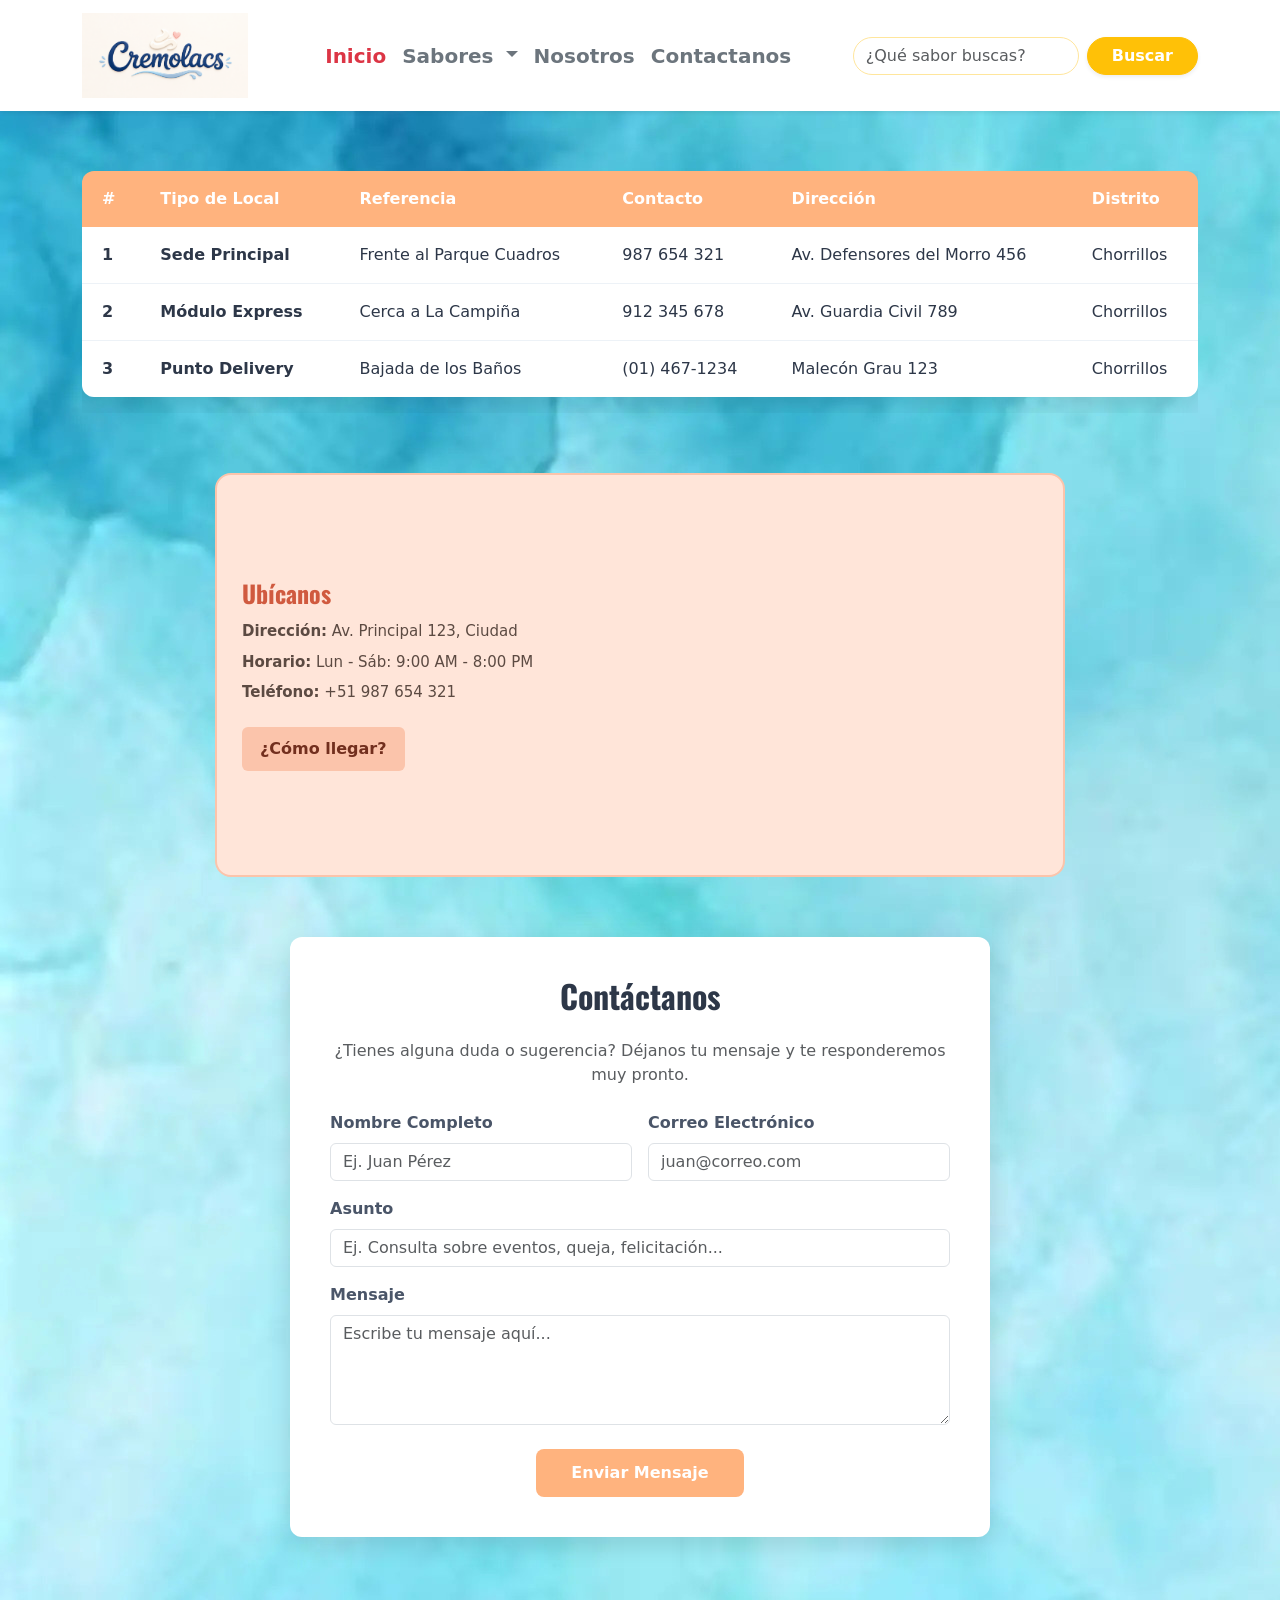
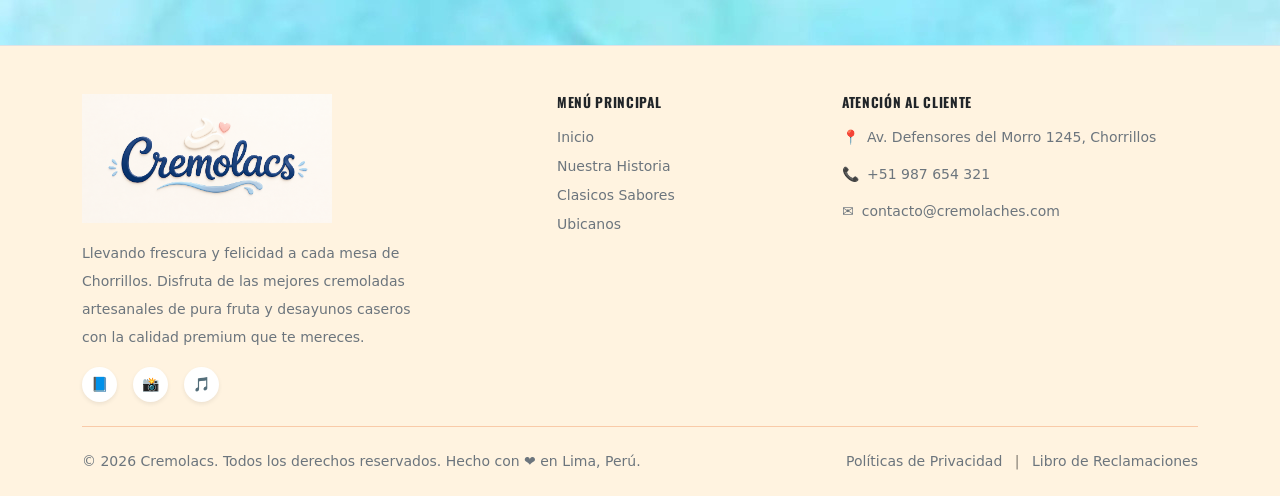
<file: ubicanos.html>
<!DOCTYPE html>
<html lang="es-PE">
<head>
    <meta charset="UTF-8">
    <meta name="viewport" content="width=device-width, initial-scale=1.0">
    <title>Cremolacs</title>
    <link href="https://cdn.jsdelivr.net/npm/bootstrap@5.3.8/dist/css/bootstrap.min.css" rel="stylesheet" integrity="sha384-sRIl4kxILFvY47J16cr9ZwB07vP4J8+LH7qKQnuqkuIAvNWLzeN8tE5YBujZqJLB" crossorigin="anonymous">
    <link rel="stylesheet" href="css/styles.css">
<link rel="preconnect" href="https://fonts.googleapis.com">
<link rel="preconnect" href="https://fonts.gstatic.com" crossorigin>
<link href="https://fonts.googleapis.com/css2?family=Oswald:wght@200..700&display=swap" rel="stylesheet">
</head>
<body>
<header>
  <nav class="navbar navbar-expand-lg navbar-light bg-white sticky-top shadow-sm py-2">
    <div class="container">
    
      <a class="navbar-brand d-flex align-items-center" href="index.html">
        <img src="img/cremolada.png" alt="Cremolacs" height="85" class="d-inline-block align-text-top">
      </a>
      
      <button class="navbar-toggler" type="button" data-bs-toggle="collapse" data-bs-target="#navbarCremolacs" aria-controls="navbarCremolacs" aria-expanded="false" aria-label="Toggle navigation">
        <span class="navbar-toggler-icon"></span>
      </button>
      
      <div class="collapse navbar-collapse" id="navbarCremolacs">
        
        <ul class="navbar-nav mx-auto mb-2 mb-lg-0 fw-bold fs-5">
          <li class="nav-item">
            <a class="nav-link active text-danger jpm-nav-active" aria-current="page" href="index.html">Inicio</a>
          </li>
          
          <li class="nav-item dropdown">
            <a class="nav-link dropdown-toggle text-secondary" href="#" role="button" data-bs-toggle="dropdown" aria-expanded="false">
              Sabores
            </a>
            <ul class="dropdown-menu border-0 shadow-sm fs-6">
              <li><a class="dropdown-item" href="clasicas.html">Frutas Clásicas</a></li>
              <li><a class="dropdown-item" href="especiales.html">Especiales</a></li>
              <li><hr class="dropdown-divider"></li>
              <li><a class="dropdown-item text-danger fw-bold" href="nuevos.html">¡Nuevos Sabores!</a></li>
            </ul>
          </li>

          <li class="nav-item">
            <a class="nav-link text-secondary" href="nosotros.html">Nosotros</a>
          </li>
          <li class="nav-item">
            <a class="nav-link text-secondary" href="ubicanos.html">Contactanos</a>
          </li>
        </ul>
        
        <form class="d-flex" role="search">
          <input class="form-control me-2 rounded-pill border-warning-subtle" type="search" placeholder="¿Qué sabor buscas?" aria-label="Buscar"/>
          <button class="btn btn-warning fw-bold text-white rounded-pill px-4 shadow-sm jpm-btn-search" type="submit">Buscar</button>
        </form>
      </div>
    </div>
  </nav>
</header>

<section class="jpm-ubicaciones">
  <div class="container">

    <div class="table-responsive">

      <table class="table table-light jpm-tabla">
        <thead>
          <tr>
            <th scope="col">#</th>
            <th scope="col">Tipo de Local</th>
            <th scope="col">Referencia</th>
            <th scope="col">Contacto</th>
            <th scope="col">Dirección</th>
            <th scope="col">Distrito</th>
          </tr>
        </thead>
        <tbody>
          <tr>
            <th scope="row">1</th>
            <td><strong>Sede Principal</strong></td>
            <td>Frente al Parque Cuadros</td>
            <td>987 654 321</td>
            <td>Av. Defensores del Morro 456</td>
            <td>Chorrillos</td>
          </tr>
          <tr>
            <th scope="row">2</th>
            <td><strong>Módulo Express</strong></td>
            <td>Cerca a La Campiña</td>
            <td>912 345 678</td>
            <td>Av. Guardia Civil 789</td>
            <td>Chorrillos</td>
          </tr>
          <tr>
            <th scope="row">3</th>
            <td><strong>Punto Delivery</strong></td>
            <td>Bajada de los Baños</td>
            <td>(01) 467-1234</td>
            <td>Malecón Grau 123</td>
            <td>Chorrillos</td>
          </tr>
        </tbody>
      </table>

    </div>
  </div>
</section>

<section class="jpm-map-section">
  <div class="container">
    
    <div class="jpm-card-container">
      <div class="row align-items-center">
        
        <div class="col-12 col-md-6">
          <div class="jpm-card-info">
            <h3 class="jpm-card-title jpm-h3">Ubícanos</h3>
            <p class="jpm-card-text"><strong>Dirección:</strong> Av. Principal 123, Ciudad</p>
            <p class="jpm-card-text"><strong>Horario:</strong> Lun - Sáb: 9:00 AM - 8:00 PM</p>
            <p class="jpm-card-text"><strong>Teléfono:</strong> +51 987 654 321</p>
            <a href="https://maps.google.com/?q=Malecon+Grau+Chorrillos" target="_blank" class="jpm-card-button">¿Cómo llegar?</a>
          </div>
        </div>
        
        <div class="col-12 col-md-6 mt-4 mt-md-0">
          <div class="jpm-card-map">
            <iframe 
              src="https://www.google.com/maps/embed?pb=!1m18!1m12!1m3!1d3900.123456789!2d-77.03!3d-12.15!2m3!1f0!2f0!3f0!3m2!1i1024!2i768!4f13.1!3m3!1m2!1s0x0%3A0x0!2zMTLCsDA5JzAwLjAiUyA3N8KwMDEnMDAuMCJX!5e0!3m2!1ses!2spe!4v1234567890" 
              width="100%" 
              height="350" 
              allowfullscreen="" 
              loading="lazy" 
              referrerpolicy="no-referrer-when-downgrade">
            </iframe>
          </div>
        </div>

      </div>
    </div>

  </div>
</section>
   
<section class="jpm-contacto-seccion">
  <div class="container">
    
    <div class="jpm-contacto-tarjeta">
      <h2 class="text-center mb-4 jpm-h2">Contáctanos</h2>
      <p class="text-center text-muted mb-4">¿Tienes alguna duda o sugerencia? Déjanos tu mensaje y te responderemos muy pronto.</p>
      
      <form class="row g-3">
        <div class="col-md-6">
          <label for="inputNombre" class="form-label">Nombre Completo</label>
          <input type="text" class="form-control" id="inputNombre" placeholder="Ej. Juan Pérez">
        </div>
        
        <div class="col-md-6">
          <label for="inputEmail" class="form-label">Correo Electrónico</label>
          <input type="email" class="form-control" id="inputEmail" placeholder="juan@correo.com">
        </div>
        
        <div class="col-12">
          <label for="inputAsunto" class="form-label">Asunto</label>
          <input type="text" class="form-control" id="inputAsunto" placeholder="Ej. Consulta sobre eventos, queja, felicitación...">
        </div>

        <div class="col-12">
          <label for="inputMensaje" class="form-label">Mensaje</label>
          <textarea class="form-control" id="inputMensaje" rows="4" placeholder="Escribe tu mensaje aquí..."></textarea>
        </div>

        <div class="col-12 text-center mt-4">
          <button type="submit" class="btn jpm-btn-enviar">Enviar Mensaje</button>
        </div>
      </form>
    </div>

  </div>
</section>

<script src="https://cdn.jsdelivr.net/npm/bootstrap@5.3.8/dist/js/bootstrap.bundle.min.js" integrity="sha384-FKyoEForCGlyvwx9Hj09JcYn3nv7wiPVlz7YYwJrWVcXK/BmnVDxM+D2scQbITxI" crossorigin="anonymous"></script>

<footer class="jpm-bg-orange-subtle text-dark pt-5 pb-4 mt-5 border-top jpm-border-orange">
  <div class="container">
    <div class="row g-4">
      
  
      <div class="col-lg-4 col-md-6">
        <a href="index.html" class="d-block mb-3 text-decoration-none">
          <img src="img/cremolada.png" alt="Logo Cremolacs" class="jpm-logo-footer img-fluid">
        </a>
        
        <p class="text-secondary small lh-lg">
          Llevando frescura y felicidad a cada mesa de Chorrillos. Disfruta de las mejores cremoladas artesanales de pura fruta y desayunos caseros con la calidad premium que te mereces.
        </p>
        <div class="d-flex gap-3 mt-3">
          <a href="#" class="btn btn-white bg-white btn-sm rounded-circle d-flex align-items-center justify-content-center shadow-sm jpm-social-btn">📘</a>
          <a href="#" class="btn btn-white bg-white btn-sm rounded-circle d-flex align-items-center justify-content-center shadow-sm jpm-social-btn">📸</a>
          <a href="#" class="btn btn-white bg-white btn-sm rounded-circle d-flex align-items-center justify-content-center shadow-sm jpm-social-btn">🎵</a>
        </div>
      </div>

      
      <div class="col-lg-3 col-md-6 offset-lg-1">
        <h5 class="fw-bold text-dark h6 mb-3 text-uppercase jpm-tracking-wider jpm-h5">Menú Principal</h5>
        <ul class="list-unstyled d-flex flex-column gap-2 small">
          <li><a href="index.html" class="text-secondary text-decoration-none jpm-hover-orange">Inicio</a></li>
          <li><a href="nosotros.html" class="text-secondary text-decoration-none jpm-hover-orange">Nuestra Historia</a></li>
          <li><a href="clasicas.html" class="text-secondary text-decoration-none jpm-hover-orange">Clasicos Sabores</a></li>
          <li><a href="ubicanos.html" class="text-secondary text-decoration-none jpm-hover-orange">Ubicanos</a></li>
        </ul>
      </div>

      
      <div class="col-lg-4 col-md-12">
        <h5 class="fw-bold text-dark h6 mb-3 text-uppercase jpm-tracking-wider jpm-h5">Atención al Cliente</h5>
        <ul class="list-unstyled d-flex flex-column gap-3 small text-secondary">
          <li class="d-flex align-items-center gap-2">
            <span>📍</span> Av. Defensores del Morro 1245, Chorrillos
          </li>
          <li class="d-flex align-items-center gap-2">
            <span>📞</span> +51 987 654 321
          </li>
          <li class="d-flex align-items-center gap-2">
            <span>✉️</span> contacto@cremolaches.com
          </li>
        </ul>
      </div>

    </div>

    
    <hr class="jpm-text-orange-dark my-4">
    
    
    <div class="row align-items-center">
      <div class="col-md-7 text-center text-md-start">
        <p class="mb-0 small text-secondary">&copy; 2026 Cremolacs. Todos los derechos reservados. Hecho con ❤️ en Lima, Perú.</p>
      </div>
      <div class="col-md-5 text-center text-md-end mt-2 mt-md-0">
        <ul class="list-inline mb-0 small">
          <li class="list-inline-item"><a href="#" class="text-secondary text-decoration-none jpm-hover-orange">Políticas de Privacidad</a></li>
          <li class="list-inline-item text-black-50">|</li>
          <li class="list-inline-item"><a href="#" class="text-secondary text-decoration-none jpm-hover-orange">Libro de Reclamaciones</a></li>
        </ul>
      </div>
    </div>

  </div>
</footer>
</body>
</html>
</file>
<file: css/styles.css>
*{
    margin:0;
    padding:0;
    box-sizing:border-box;
    
}

.jpm-h1, .jpm-h2, .jpm-h3, .jpm-h4, .jpm-h5, .jpm-h6 {
    font-family: "Oswald", sans-serif;
    font-optical-sizing: auto;
    font-weight: 700; 
    font-style: normal;
}

body{
    margin:0;
    background-image: url("../img/OIP.jpg");
}

.jpm-card-welcome {
    max-width: 100%;
    border: none;
    border-radius: 15px;
    box-shadow: 0 4px 15px rgba(0, 0, 0, 0.1);
    overflow: hidden;
    background-color: #ffffff;
    transition: transform 0.3s ease;
} 
.jpm-card-welcome:hover {
    transform: translateY(-5px);
}
.jpm-title-welcome {
   color: #e65c00; 
    font-weight: 700;
    font-size: 1.6rem;
    margin-bottom: 15px;
}
.jpm-text-welcome {
    color: #4a4a4a;
    font-size: 0.95rem;
    line-height: 1.6;
}

.jpm-main-title {
  color: white;
  font-size: 2.2rem;
  font-weight: 700;
  margin-bottom: 10px;

  & + .jpm-title-divider {
    width: 80px;
    height: 4px;
    background-color: white;
    border: none;
    border-radius: 2px;
    opacity: 1;
  }
}

.jpm-card-product {
  width: 18rem;
  border: none;
  border-radius: 12px;
  box-shadow: 0 4px 10px whitesmoke;
  overflow: hidden;
  transition: transform 0.3s ease, box-shadow 0.3s ease;

  &:hover {
    transform: translateY(-5px);
    box-shadow: 0 6px 15px rgba(0, 0, 0, 0.15);
  }

  .card-img-top {
    height: 220px; 
    object-fit: cover;
  }

  .jpm-title-product {
    color: #e65c00; 
    font-weight: 700;
    font-size: 1.25rem;
  }

  .jpm-text-product {
    color: #555555;
    font-size: 0.9rem;
    height: 70px;
    overflow: hidden;
  }
  .btn.jpm-btn-product {
    background-color: #e65c00;
    border-color: #e65c00;
    color: #ffffff;
    font-weight: 600;
    width: 100%;

    &:hover {
      background-color: #cc5200;
      border-color: #cc5200;
      color: #ffffff;
    }
  }
}


.jpm-carousel-item img {
    height: 450px; 
    object-fit: cover;
    object-position: center;
}


.jpm-seccion-clasicos {

  .jpm-main-title {
    text-align: center;
    font-weight: bold;
    margin-bottom: 1rem;
    font-size: 2.5rem;
    color: red; 
  }
  .jpm-card {
    width: 18rem;    
    margin: 0 auto;  
    border: 2px solid #FBC4AB; 
    border-radius: 16px;
    overflow: hidden;
    background-color: #ffffff;
    box-shadow: 0 4px 10px rgba(0, 0, 0, 0.05);
    transition: transform 0.3s ease, box-shadow 0.3s ease, border-color 0.3s ease;

    &:hover {
      transform: translateY(-5px);
      box-shadow: 0 8px 20px rgba(208, 90, 63, 0.15);
      border-color: cornflowerblue; 
    }
  }
  .jpm-card-img {
    height: 200px;
    object-fit: cover;
  }
  .jpm-card-body {
    display: flex;
    flex-direction: column;
    text-align: center;
    height: 100%; 
    padding: 1.25rem;
  }
  .jpm-card-title {
    font-size: 1.35rem;
    font-weight: 700;
    color: #D05A3F;
    margin-bottom: 12px;
  }
  .jpm-card-text {
    font-size: 0.9rem;
    color: #5C4A42;
    flex-grow: 1; 
    min-height: 4.5rem; 
    display: flex;
    align-items: center;
    justify-content: center;
    margin-bottom: 15px;
  }
}



.jpm-seccion-especiales {
  
  .jpm-main-title {
    text-align: center;
    font-weight: bold;
    margin-bottom: 1rem;
    font-size: 2.5rem;
    color: #D05A3F;
  }

  .jpm-card {
    width: 18rem;    
    margin: 0 auto;  
    border: 2px solid #FBC4AB; 
    border-radius: 16px;
    overflow: hidden;
    background-color: #ffffff;
    box-shadow: 0 4px 10px rgba(0, 0, 0, 0.05);
    transition: transform 0.3s ease, box-shadow 0.3s ease, border-color 0.3s ease;
    &:hover {
      transform: translateY(-5px);
      box-shadow: 0 8px 20px rgba(208, 90, 63, 0.15);
      border-color: #D05A3F; 
    }
  }
  .jpm-card-img {
    height: 200px;
    object-fit: cover;
  }
  .jpm-card-body {
    display: flex;
    flex-direction: column;
    text-align: center;
    height: 100%; 
    padding: 1.25rem;
  }
  .jpm-card-title {
    font-size: 1.35rem;
    font-weight: 700;
    color: #D05A3F;
    margin-bottom: 12px;
  }
  .jpm-card-text {
    font-size: 0.9rem;
    color: #5C4A42;
    flex-grow: 1; 
    min-height: 4.5rem; 
    display: flex;
    align-items: center;
    justify-content: center;
    margin-bottom: 15px;
  }
}

.jpm-section-nuevos {

  .jpm-main-title {
    text-align: center;
    font-weight: bold;
    margin-bottom: 1rem;
    font-size: 2.5rem;
    color: red; 
  }

  .jpm-card-nuevos {
    width: 18rem;    
    margin: 0 auto;  
    border: 2px solid #FBC4AB; 
    border-radius: 16px;
    overflow: hidden;
    background-color: #ffffff;
    box-shadow: 0 4px 10px rgba(0, 0, 0, 0.05);
    transition: transform 0.3s ease, box-shadow 0.3s ease, border-color 0.3s ease;

    &:hover {
      transform: translateY(-5px);
      box-shadow: 0 8px 20px rgba(208, 90, 63, 0.15);
      border-color: cornflowerblue; 
    }
  }

  .jpm-card-img-nuevos {
    height: 200px;
    object-fit: cover;
  }

  .jpm-card-body-nuevos {
    display: flex;
    flex-direction: column;
    text-align: center;
    height: 100%; 
    padding: 1.25rem;
  }

  .jpm-card-title-nuevos {
    font-size: 1.35rem;
    font-weight: 700;
    color: #D05A3F;
    margin-bottom: 12px;
  }

  .jpm-card-text-nuevos {
    font-size: 0.9rem;
    color: #5C4A42;
    flex-grow: 1; 
    min-height: 4.5rem; 
    display: flex;
    align-items: center;
    justify-content: center;
    margin-bottom: 15px;
  }
}

.jpm-ubicaciones {
  padding: 60px 0;
  background: none;
  .jpm-tabla {
    border-collapse: separate;
    border-spacing: 0;
    border-radius: 12px;
    overflow: hidden;
    box-shadow: 0 8px 24px rgba(0, 0, 0, 0.12); 
    border: none;

  thead tr th {
      background-color: #ffb37e; 
      color: #ffffff;
      font-weight: 600;
      padding: 16px 20px;
      border: none;
    }
    tbody tr {
      th, td {
        background-color: #ffffff; 
        color: #2d3748;
        padding: 16px 20px;
        border-bottom: 1px solid #edf2f7;
        vertical-align: middle;
      }
      &:hover th,
      &:hover td {
        background-color: #f7fafc;
      }
      &:last-child th,
      &:last-child td {
        border-bottom: none;
      }
    }
  }
}  



.jpm-card-container {
  background-color: #FFE5D9;
  border: 2px solid #FBC4AB;
  border-radius: 16px;
  padding: 25px;
  max-width: 850px;
  margin: 0 auto;

  .jpm-card-title {
    margin: 0 0 12px 0;
    color: #D05A3F;
    font-size: 24px;
  }
  .jpm-card-text {
    margin: 8px 0;
    color: #5C4A42;
    font-size: 15px;
  }
  .jpm-card-button {
    display: inline-block;
    margin-top: 15px;
    padding: 10px 18px;
    background-color: #FBC4AB;
    color: #722F1E;
    text-decoration: none;
    font-weight: bold;
    border-radius: 6px;
  }
  .jpm-card-map {
    iframe {
      display: block;
      width: 100%;
      border: 0;
      border-radius: 8px;
    }
  }
}

.jpm-contacto-seccion {
  padding: 60px 0;
  background: none;

  .jpm-contacto-tarjeta {
    background-color: #ffffff; 
    padding: 40px;
    border-radius: 12px;
    box-shadow: 0 8px 24px rgba(0, 0, 0, 0.12); 
    max-width: 700px; 
    margin: 0 auto; 
    h2 {
      color: #2d3748;
      font-weight: 700;
    }
    .form-label {
      color: #4a5568;
      font-weight: 600;
    }
    .jpm-btn-enviar {
      background-color: #ffb37e;
      color: #ffffff;
      font-weight: 600;
      padding: 12px 35px;
      border-radius: 8px;
      border: none;
      transition: background-color 0.2s ease, transform 0.1s ease;
      &:hover {
        background-color: #ff9e59; 
        color: #ffffff;
      }
      &:active {
        transform: scale(0.98); 
      }
    }
  }
}



footer {
  &.jpm-bg-orange-subtle {
    background-color: #fff3e0;
  }
  
  &.jpm-border-orange {
    border-color: #ff9800;
  }
  hr.jpm-text-orange-dark {
    color: #e65100;
    border-color: #e65100;
    opacity: 0.25;
  }
  .jpm-logo-footer {
    max-width: 250px;
    height: auto;
    display: block;
    object-fit: contain;
  }
  .jpm-social-btn {
    width: 35px;
    height: 35px;
    padding: 0;
    transition: transform 0.2s ease;

    &:hover {
      transform: scale(1.1);
    }
  }
  .jpm-hover-orange:hover {
    color: #ff9800;
  }
  .jpm-tracking-wider {
    letter-spacing: 0.05em;
    font-size: 0.85rem;
  }
}
</file>
